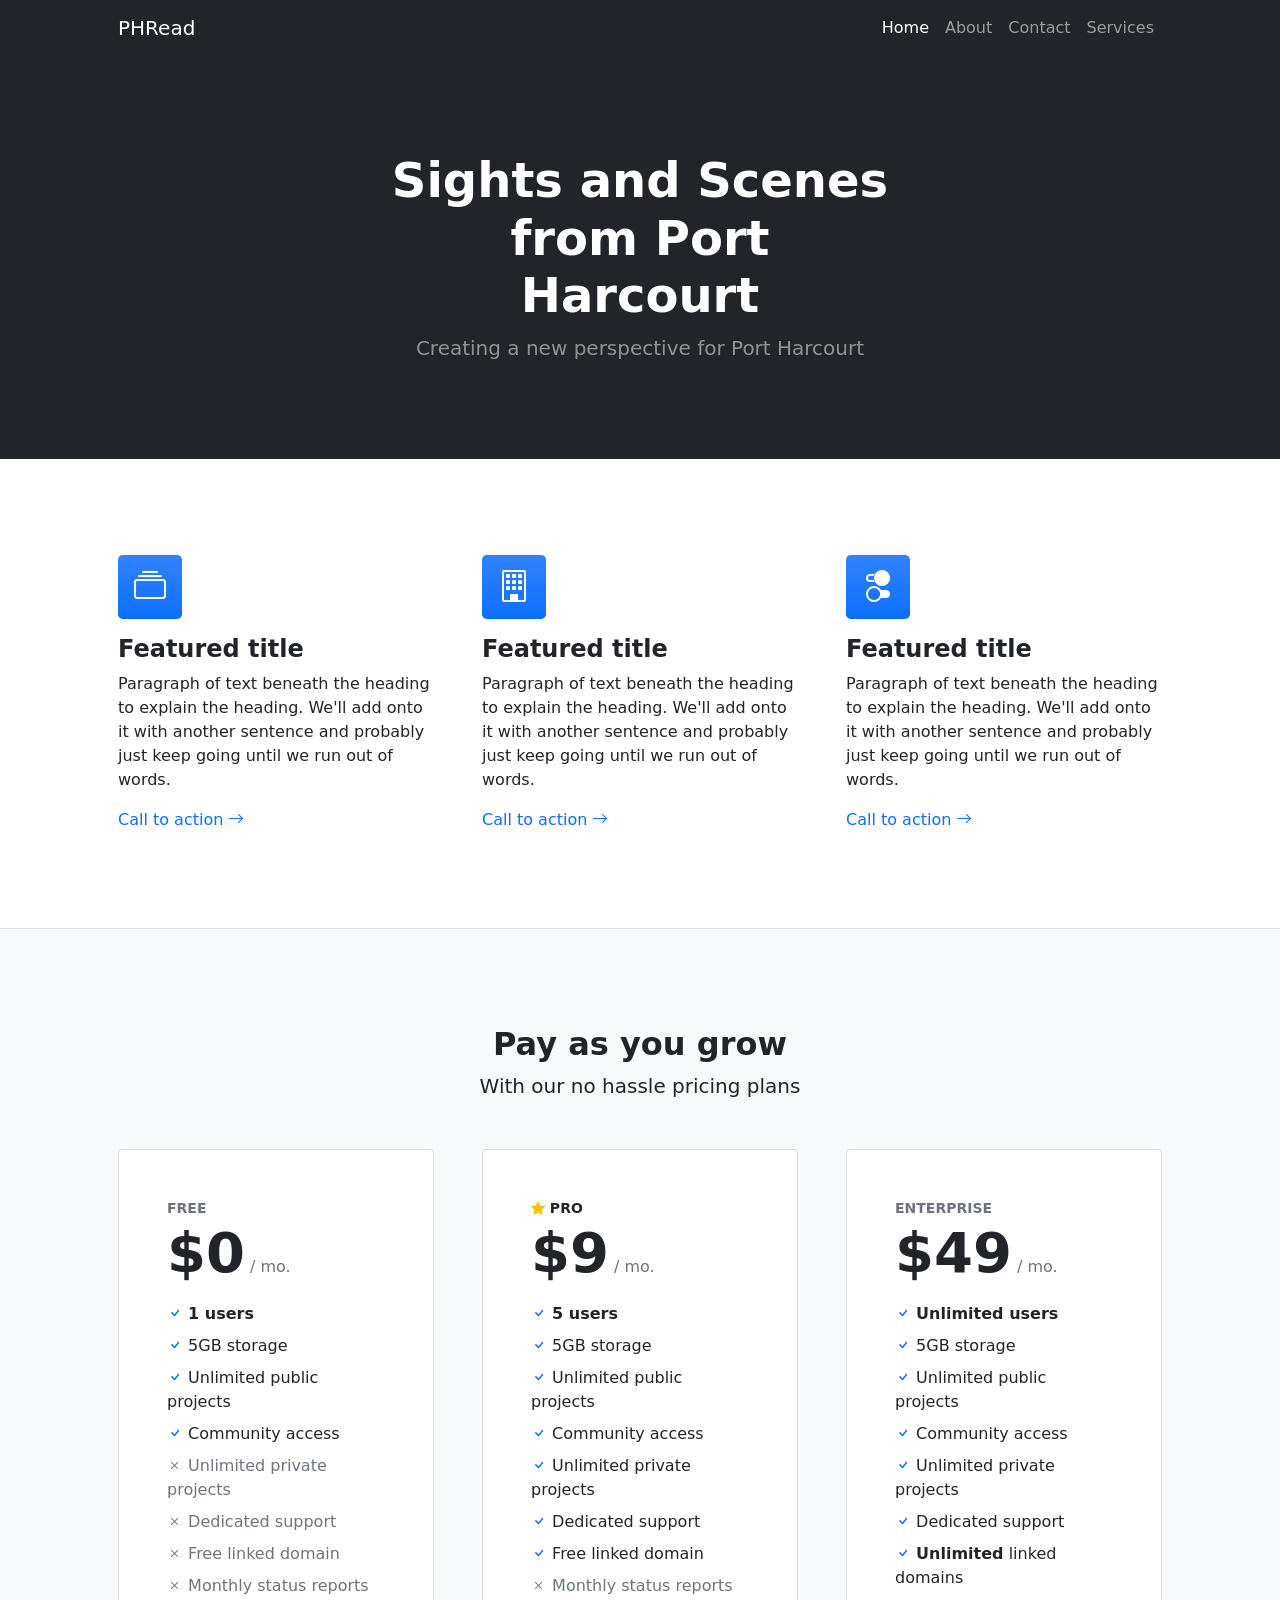
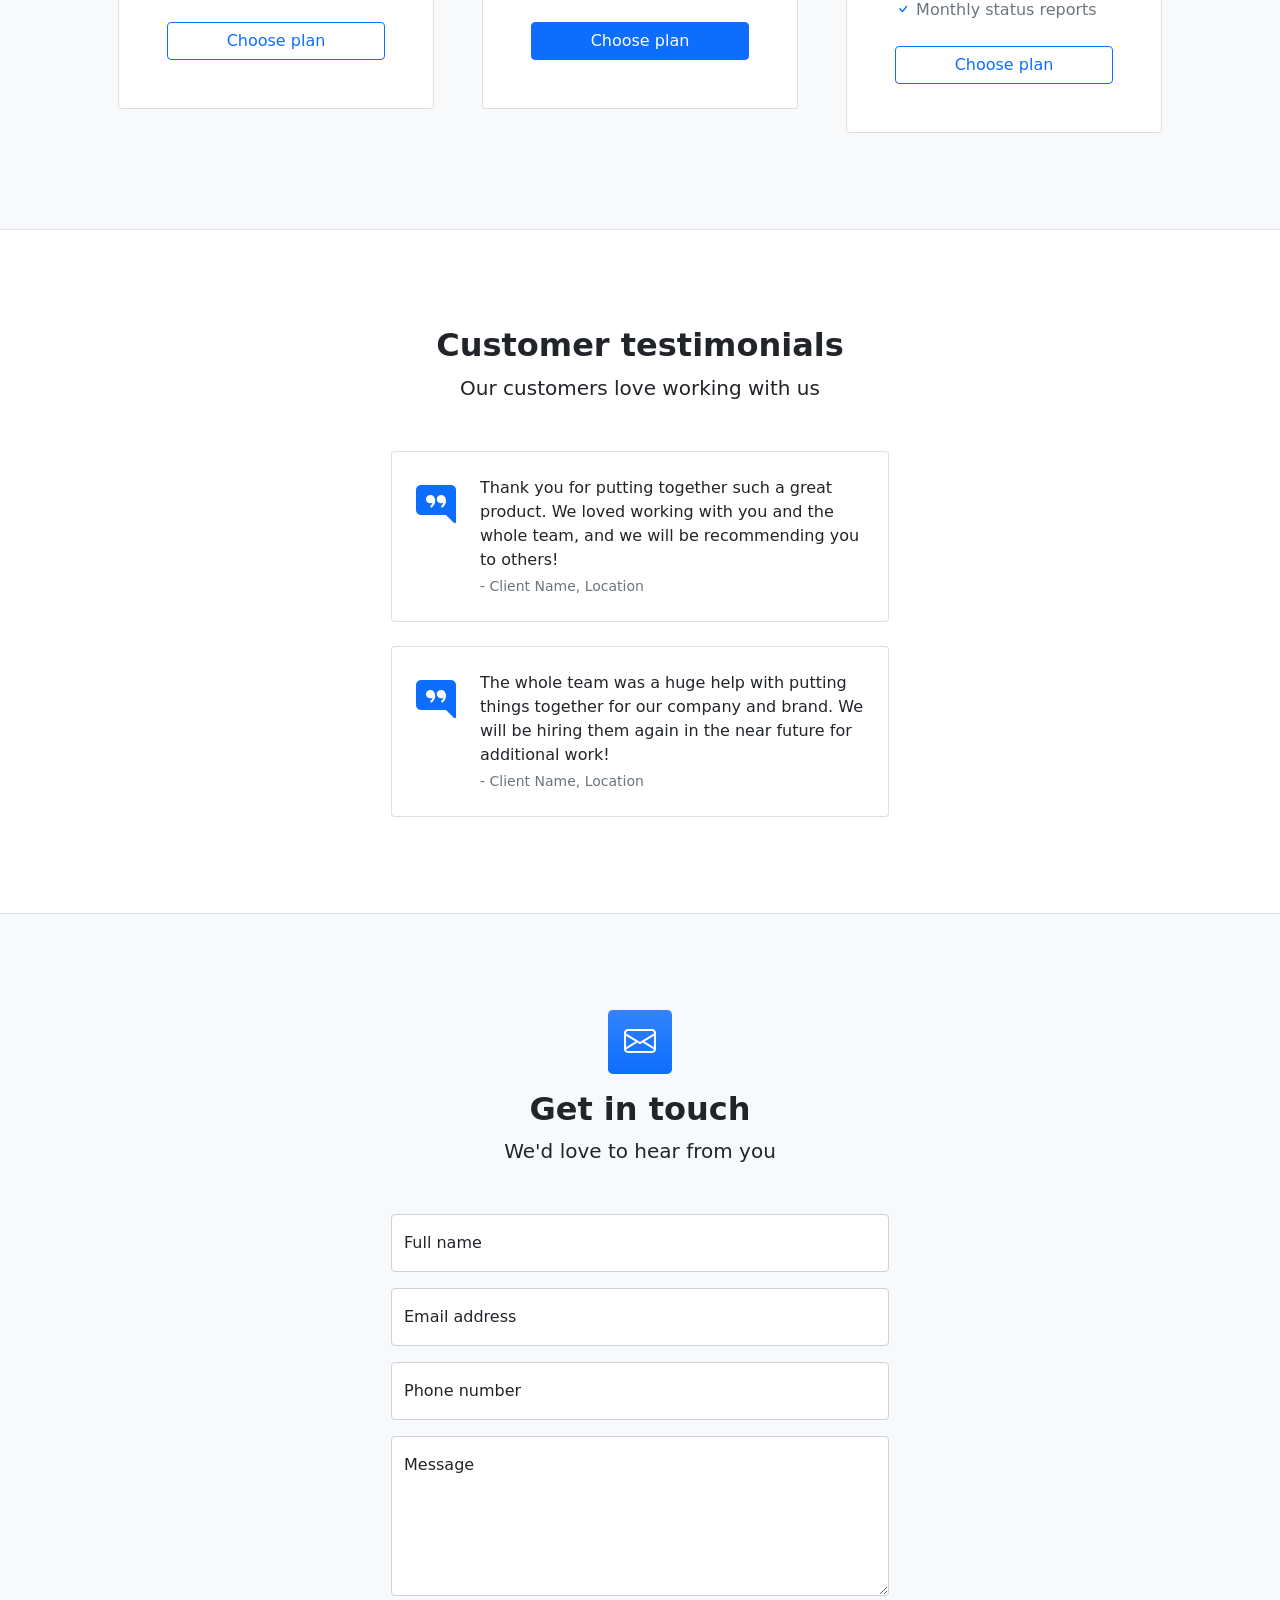
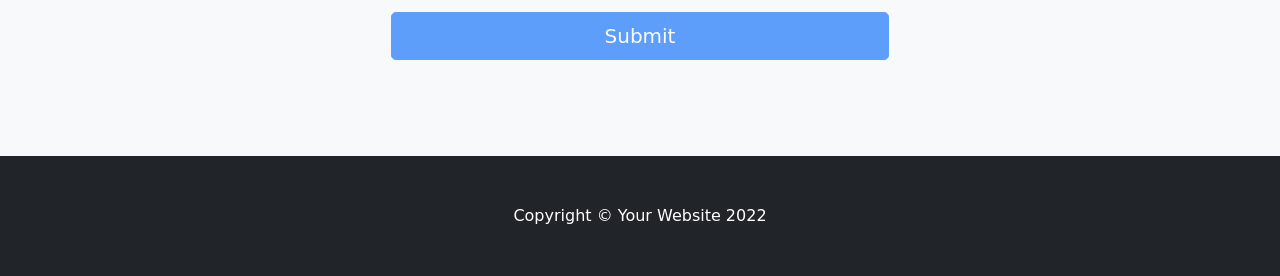
<file: index.html>
<!DOCTYPE html>
<html lang="en">
    <head>
        <meta charset="utf-8" />
        <meta name="viewport" content="width=device-width, initial-scale=1, shrink-to-fit=no" />
        <meta name="description" content="" />
        <meta name="author" content="" />
        <title>phRead</title>
        <!-- Favicon-->
        <link rel="icon" type="image/x-icon" href="assets/favicon.ico" />
        <!-- Bootstrap icons-->
        <link href="https://cdn.jsdelivr.net/npm/bootstrap-icons@1.4.1/font/bootstrap-icons.css" rel="stylesheet" />
        <!-- Core theme CSS (includes Bootstrap)-->
        <link href="css/styles.css" rel="stylesheet" />
    </head>
    <body>
        <!-- Responsive navbar-->
        <nav class="navbar navbar-expand-lg navbar-dark bg-dark">
            <div class="container px-5">
                <a class="navbar-brand" href="#!">PHRead</a>
                <button class="navbar-toggler" type="button" data-bs-toggle="collapse" data-bs-target="#navbarSupportedContent" aria-controls="navbarSupportedContent" aria-expanded="false" aria-label="Toggle navigation"><span class="navbar-toggler-icon"></span></button>
                <div class="collapse navbar-collapse" id="navbarSupportedContent">
                    <ul class="navbar-nav ms-auto mb-2 mb-lg-0">
                        <li class="nav-item"><a class="nav-link active" aria-current="page" href="#!">Home</a></li>
                        <li class="nav-item"><a class="nav-link" href="#!">About</a></li>
                        <li class="nav-item"><a class="nav-link" href="#!">Contact</a></li>
                        <li class="nav-item"><a class="nav-link" href="#!">Services</a></li>
                    </ul>
                </div>
            </div>
        </nav>
        <!-- Header-->
        <header class="bg-dark py-5">
            <div class="container px-5">
                <div class="row gx-5 justify-content-center">
                    <div class="col-lg-6">
                        <div class="text-center my-5">
                            <h1 class="display-5 fw-bolder text-white mb-2">Sights and Scenes from Port Harcourt</h1>
                            <p class="lead text-white-50 mb-4">Creating a new perspective for Port Harcourt</p>
                            <!-- <div class="d-grid gap-3 d-sm-flex justify-content-sm-center">
                                <a class="btn btn-primary btn-lg px-4 me-sm-3" href="#features">Get Started</a>
                                <a class="btn btn-outline-light btn-lg px-4" href="#!">Learn More</a>
                            </div> -->
                        </div>
                    </div>
                </div>
            </div>
        </header>
        <!-- Features section-->
        <section class="py-5 border-bottom" id="features">
            <div class="container px-5 my-5">
                <div class="row gx-5">
                    <div class="col-lg-4 mb-5 mb-lg-0">
                        <div class="feature bg-primary bg-gradient text-white rounded-3 mb-3"><i class="bi bi-collection"></i></div>
                        <h2 class="h4 fw-bolder">Featured title</h2>
                        <p>Paragraph of text beneath the heading to explain the heading. We'll add onto it with another sentence and probably just keep going until we run out of words.</p>
                        <a class="text-decoration-none" href="#!">
                            Call to action
                            <i class="bi bi-arrow-right"></i>
                        </a>
                    </div>
                    <div class="col-lg-4 mb-5 mb-lg-0">
                        <div class="feature bg-primary bg-gradient text-white rounded-3 mb-3"><i class="bi bi-building"></i></div>
                        <h2 class="h4 fw-bolder">Featured title</h2>
                        <p>Paragraph of text beneath the heading to explain the heading. We'll add onto it with another sentence and probably just keep going until we run out of words.</p>
                        <a class="text-decoration-none" href="#!">
                            Call to action
                            <i class="bi bi-arrow-right"></i>
                        </a>
                    </div>
                    <div class="col-lg-4">
                        <div class="feature bg-primary bg-gradient text-white rounded-3 mb-3"><i class="bi bi-toggles2"></i></div>
                        <h2 class="h4 fw-bolder">Featured title</h2>
                        <p>Paragraph of text beneath the heading to explain the heading. We'll add onto it with another sentence and probably just keep going until we run out of words.</p>
                        <a class="text-decoration-none" href="#!">
                            Call to action
                            <i class="bi bi-arrow-right"></i>
                        </a>
                    </div>
                </div>
            </div>
        </section>
        <!-- Pricing section-->
        <section class="bg-light py-5 border-bottom">
            <div class="container px-5 my-5">
                <div class="text-center mb-5">
                    <h2 class="fw-bolder">Pay as you grow</h2>
                    <p class="lead mb-0">With our no hassle pricing plans</p>
                </div>
                <div class="row gx-5 justify-content-center">
                    <!-- Pricing card free-->
                    <div class="col-lg-6 col-xl-4">
                        <div class="card mb-5 mb-xl-0">
                            <div class="card-body p-5">
                                <div class="small text-uppercase fw-bold text-muted">Free</div>
                                <div class="mb-3">
                                    <span class="display-4 fw-bold">$0</span>
                                    <span class="text-muted">/ mo.</span>
                                </div>
                                <ul class="list-unstyled mb-4">
                                    <li class="mb-2">
                                        <i class="bi bi-check text-primary"></i>
                                        <strong>1 users</strong>
                                    </li>
                                    <li class="mb-2">
                                        <i class="bi bi-check text-primary"></i>
                                        5GB storage
                                    </li>
                                    <li class="mb-2">
                                        <i class="bi bi-check text-primary"></i>
                                        Unlimited public projects
                                    </li>
                                    <li class="mb-2">
                                        <i class="bi bi-check text-primary"></i>
                                        Community access
                                    </li>
                                    <li class="mb-2 text-muted">
                                        <i class="bi bi-x"></i>
                                        Unlimited private projects
                                    </li>
                                    <li class="mb-2 text-muted">
                                        <i class="bi bi-x"></i>
                                        Dedicated support
                                    </li>
                                    <li class="mb-2 text-muted">
                                        <i class="bi bi-x"></i>
                                        Free linked domain
                                    </li>
                                    <li class="text-muted">
                                        <i class="bi bi-x"></i>
                                        Monthly status reports
                                    </li>
                                </ul>
                                <div class="d-grid"><a class="btn btn-outline-primary" href="#!">Choose plan</a></div>
                            </div>
                        </div>
                    </div>
                    <!-- Pricing card pro-->
                    <div class="col-lg-6 col-xl-4">
                        <div class="card mb-5 mb-xl-0">
                            <div class="card-body p-5">
                                <div class="small text-uppercase fw-bold">
                                    <i class="bi bi-star-fill text-warning"></i>
                                    Pro
                                </div>
                                <div class="mb-3">
                                    <span class="display-4 fw-bold">$9</span>
                                    <span class="text-muted">/ mo.</span>
                                </div>
                                <ul class="list-unstyled mb-4">
                                    <li class="mb-2">
                                        <i class="bi bi-check text-primary"></i>
                                        <strong>5 users</strong>
                                    </li>
                                    <li class="mb-2">
                                        <i class="bi bi-check text-primary"></i>
                                        5GB storage
                                    </li>
                                    <li class="mb-2">
                                        <i class="bi bi-check text-primary"></i>
                                        Unlimited public projects
                                    </li>
                                    <li class="mb-2">
                                        <i class="bi bi-check text-primary"></i>
                                        Community access
                                    </li>
                                    <li class="mb-2">
                                        <i class="bi bi-check text-primary"></i>
                                        Unlimited private projects
                                    </li>
                                    <li class="mb-2">
                                        <i class="bi bi-check text-primary"></i>
                                        Dedicated support
                                    </li>
                                    <li class="mb-2">
                                        <i class="bi bi-check text-primary"></i>
                                        Free linked domain
                                    </li>
                                    <li class="text-muted">
                                        <i class="bi bi-x"></i>
                                        Monthly status reports
                                    </li>
                                </ul>
                                <div class="d-grid"><a class="btn btn-primary" href="#!">Choose plan</a></div>
                            </div>
                        </div>
                    </div>
                    <!-- Pricing card enterprise-->
                    <div class="col-lg-6 col-xl-4">
                        <div class="card">
                            <div class="card-body p-5">
                                <div class="small text-uppercase fw-bold text-muted">Enterprise</div>
                                <div class="mb-3">
                                    <span class="display-4 fw-bold">$49</span>
                                    <span class="text-muted">/ mo.</span>
                                </div>
                                <ul class="list-unstyled mb-4">
                                    <li class="mb-2">
                                        <i class="bi bi-check text-primary"></i>
                                        <strong>Unlimited users</strong>
                                    </li>
                                    <li class="mb-2">
                                        <i class="bi bi-check text-primary"></i>
                                        5GB storage
                                    </li>
                                    <li class="mb-2">
                                        <i class="bi bi-check text-primary"></i>
                                        Unlimited public projects
                                    </li>
                                    <li class="mb-2">
                                        <i class="bi bi-check text-primary"></i>
                                        Community access
                                    </li>
                                    <li class="mb-2">
                                        <i class="bi bi-check text-primary"></i>
                                        Unlimited private projects
                                    </li>
                                    <li class="mb-2">
                                        <i class="bi bi-check text-primary"></i>
                                        Dedicated support
                                    </li>
                                    <li class="mb-2">
                                        <i class="bi bi-check text-primary"></i>
                                        <strong>Unlimited</strong>
                                        linked domains
                                    </li>
                                    <li class="text-muted">
                                        <i class="bi bi-check text-primary"></i>
                                        Monthly status reports
                                    </li>
                                </ul>
                                <div class="d-grid"><a class="btn btn-outline-primary" href="#!">Choose plan</a></div>
                            </div>
                        </div>
                    </div>
                </div>
            </div>
        </section>
        <!-- Testimonials section-->
        <section class="py-5 border-bottom">
            <div class="container px-5 my-5 px-5">
                <div class="text-center mb-5">
                    <h2 class="fw-bolder">Customer testimonials</h2>
                    <p class="lead mb-0">Our customers love working with us</p>
                </div>
                <div class="row gx-5 justify-content-center">
                    <div class="col-lg-6">
                        <!-- Testimonial 1-->
                        <div class="card mb-4">
                            <div class="card-body p-4">
                                <div class="d-flex">
                                    <div class="flex-shrink-0"><i class="bi bi-chat-right-quote-fill text-primary fs-1"></i></div>
                                    <div class="ms-4">
                                        <p class="mb-1">Thank you for putting together such a great product. We loved working with you and the whole team, and we will be recommending you to others!</p>
                                        <div class="small text-muted">- Client Name, Location</div>
                                    </div>
                                </div>
                            </div>
                        </div>
                        <!-- Testimonial 2-->
                        <div class="card">
                            <div class="card-body p-4">
                                <div class="d-flex">
                                    <div class="flex-shrink-0"><i class="bi bi-chat-right-quote-fill text-primary fs-1"></i></div>
                                    <div class="ms-4">
                                        <p class="mb-1">The whole team was a huge help with putting things together for our company and brand. We will be hiring them again in the near future for additional work!</p>
                                        <div class="small text-muted">- Client Name, Location</div>
                                    </div>
                                </div>
                            </div>
                        </div>
                    </div>
                </div>
            </div>
        </section>
        <!-- Contact section-->
        <section class="bg-light py-5">
            <div class="container px-5 my-5 px-5">
                <div class="text-center mb-5">
                    <div class="feature bg-primary bg-gradient text-white rounded-3 mb-3"><i class="bi bi-envelope"></i></div>
                    <h2 class="fw-bolder">Get in touch</h2>
                    <p class="lead mb-0">We'd love to hear from you</p>
                </div>
                <div class="row gx-5 justify-content-center">
                    <div class="col-lg-6">
                        <!-- * * * * * * * * * * * * * * *-->
                        <!-- * * SB Forms Contact Form * *-->
                        <!-- * * * * * * * * * * * * * * *-->
                        <!-- This form is pre-integrated with SB Forms.-->
                        <!-- To make this form functional, sign up at-->
                        <!-- https://startbootstrap.com/solution/contact-forms-->
                        <!-- to get an API token!-->
                        <form id="contactForm" data-sb-form-api-token="API_TOKEN">
                            <!-- Name input-->
                            <div class="form-floating mb-3">
                                <input class="form-control" id="name" type="text" placeholder="Enter your name..." data-sb-validations="required" />
                                <label for="name">Full name</label>
                                <div class="invalid-feedback" data-sb-feedback="name:required">A name is required.</div>
                            </div>
                            <!-- Email address input-->
                            <div class="form-floating mb-3">
                                <input class="form-control" id="email" type="email" placeholder="name@example.com" data-sb-validations="required,email" />
                                <label for="email">Email address</label>
                                <div class="invalid-feedback" data-sb-feedback="email:required">An email is required.</div>
                                <div class="invalid-feedback" data-sb-feedback="email:email">Email is not valid.</div>
                            </div>
                            <!-- Phone number input-->
                            <div class="form-floating mb-3">
                                <input class="form-control" id="phone" type="tel" placeholder="(123) 456-7890" data-sb-validations="required" />
                                <label for="phone">Phone number</label>
                                <div class="invalid-feedback" data-sb-feedback="phone:required">A phone number is required.</div>
                            </div>
                            <!-- Message input-->
                            <div class="form-floating mb-3">
                                <textarea class="form-control" id="message" type="text" placeholder="Enter your message here..." style="height: 10rem" data-sb-validations="required"></textarea>
                                <label for="message">Message</label>
                                <div class="invalid-feedback" data-sb-feedback="message:required">A message is required.</div>
                            </div>
                            <!-- Submit success message-->
                            <!---->
                            <!-- This is what your users will see when the form-->
                            <!-- has successfully submitted-->
                            <div class="d-none" id="submitSuccessMessage">
                                <div class="text-center mb-3">
                                    <div class="fw-bolder">Form submission successful!</div>
                                    To activate this form, sign up at
                                    <br />
                                    <a href="https://startbootstrap.com/solution/contact-forms">https://startbootstrap.com/solution/contact-forms</a>
                                </div>
                            </div>
                            <!-- Submit error message-->
                            <!---->
                            <!-- This is what your users will see when there is-->
                            <!-- an error submitting the form-->
                            <div class="d-none" id="submitErrorMessage"><div class="text-center text-danger mb-3">Error sending message!</div></div>
                            <!-- Submit Button-->
                            <div class="d-grid"><button class="btn btn-primary btn-lg disabled" id="submitButton" type="submit">Submit</button></div>
                        </form>
                    </div>
                </div>
            </div>
        </section>
        <!-- Footer-->
        <footer class="py-5 bg-dark">
            <div class="container px-5"><p class="m-0 text-center text-white">Copyright &copy; Your Website 2022</p></div>
        </footer>
        <!-- Bootstrap core JS-->
        <script src="https://cdn.jsdelivr.net/npm/bootstrap@5.1.3/dist/js/bootstrap.bundle.min.js"></script>
        <!-- Core theme JS-->
        <script src="js/scripts.js"></script>
        <!-- * * * * * * * * * * * * * * * * * * * * * * * * * * * * * * * * * * * * * * * *-->
        <!-- * *                               SB Forms JS                               * *-->
        <!-- * * Activate your form at https://startbootstrap.com/solution/contact-forms * *-->
        <!-- * * * * * * * * * * * * * * * * * * * * * * * * * * * * * * * * * * * * * * * *-->
        <script src="https://cdn.startbootstrap.com/sb-forms-latest.js"></script>
    </body>
</html>
</file>
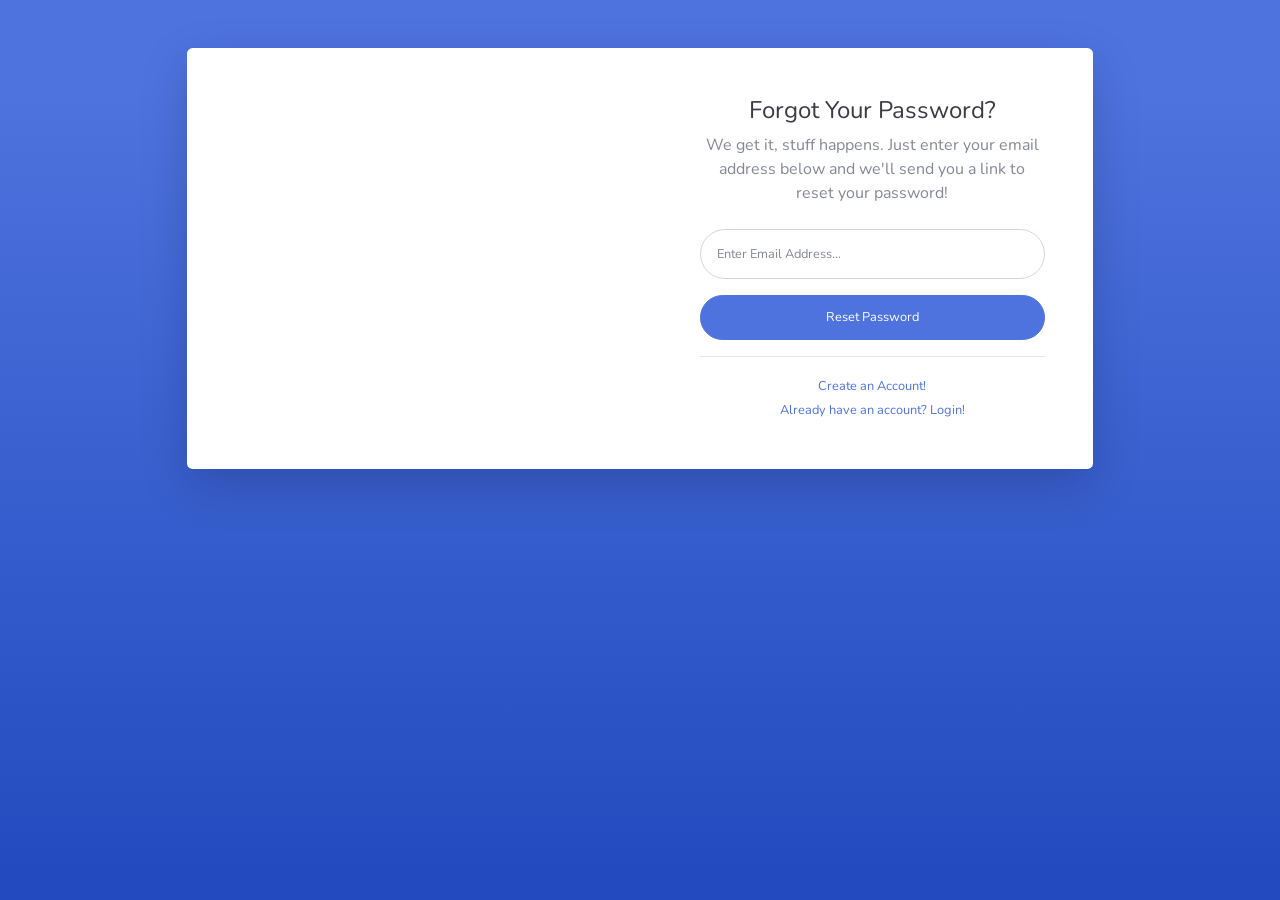
<file: user/forgot-password.html>
<!DOCTYPE html>
<html lang="en">

<head>

    <meta charset="utf-8">
    <meta http-equiv="X-UA-Compatible" content="IE=edge">
    <meta name="viewport" content="width=device-width, initial-scale=1, shrink-to-fit=no">
    <meta name="description" content="">
    <meta name="author" content="">

    <title>SB Admin 2 - Forgot Password</title>

    <!-- Custom fonts for this template-->
    <link href="vendor/fontawesome-free/css/all.min.css" rel="stylesheet" type="text/css">
    <link
        href="https://fonts.googleapis.com/css?family=Nunito:200,200i,300,300i,400,400i,600,600i,700,700i,800,800i,900,900i"
        rel="stylesheet">

    <!-- Custom styles for this template-->
    <link href="css/sb-admin-2.min.css" rel="stylesheet">

</head>

<body class="bg-gradient-primary">

    <div class="container">

        <!-- Outer Row -->
        <div class="row justify-content-center">

            <div class="col-xl-10 col-lg-12 col-md-9">

                <div class="card o-hidden border-0 shadow-lg my-5">
                    <div class="card-body p-0">
                        <!-- Nested Row within Card Body -->
                        <div class="row">
                            <div class="col-lg-6 d-none d-lg-block bg-password-image"></div>
                            <div class="col-lg-6">
                                <div class="p-5">
                                    <div class="text-center">
                                        <h1 class="h4 text-gray-900 mb-2">Forgot Your Password?</h1>
                                        <p class="mb-4">We get it, stuff happens. Just enter your email address below
                                            and we'll send you a link to reset your password!</p>
                                    </div>
                                    <form class="user">
                                        <div class="form-group">
                                            <input type="email" class="form-control form-control-user"
                                                id="exampleInputEmail" aria-describedby="emailHelp"
                                                placeholder="Enter Email Address...">
                                        </div>
                                        <a href="login.html" class="btn btn-primary btn-user btn-block">
                                            Reset Password
                                        </a>
                                    </form>
                                    <hr>
                                    <div class="text-center">
                                        <a class="small" href="register.html">Create an Account!</a>
                                    </div>
                                    <div class="text-center">
                                        <a class="small" href="login.html">Already have an account? Login!</a>
                                    </div>
                                </div>
                            </div>
                        </div>
                    </div>
                </div>

            </div>

        </div>

    </div>

    <!-- Bootstrap core JavaScript-->
    <script src="vendor/jquery/jquery.min.js"></script>
    <script src="vendor/bootstrap/js/bootstrap.bundle.min.js"></script>

    <!-- Core plugin JavaScript-->
    <script src="vendor/jquery-easing/jquery.easing.min.js"></script>

    <!-- Custom scripts for all pages-->
    <script src="js/sb-admin-2.min.js"></script>

</body>

</html>
</file>
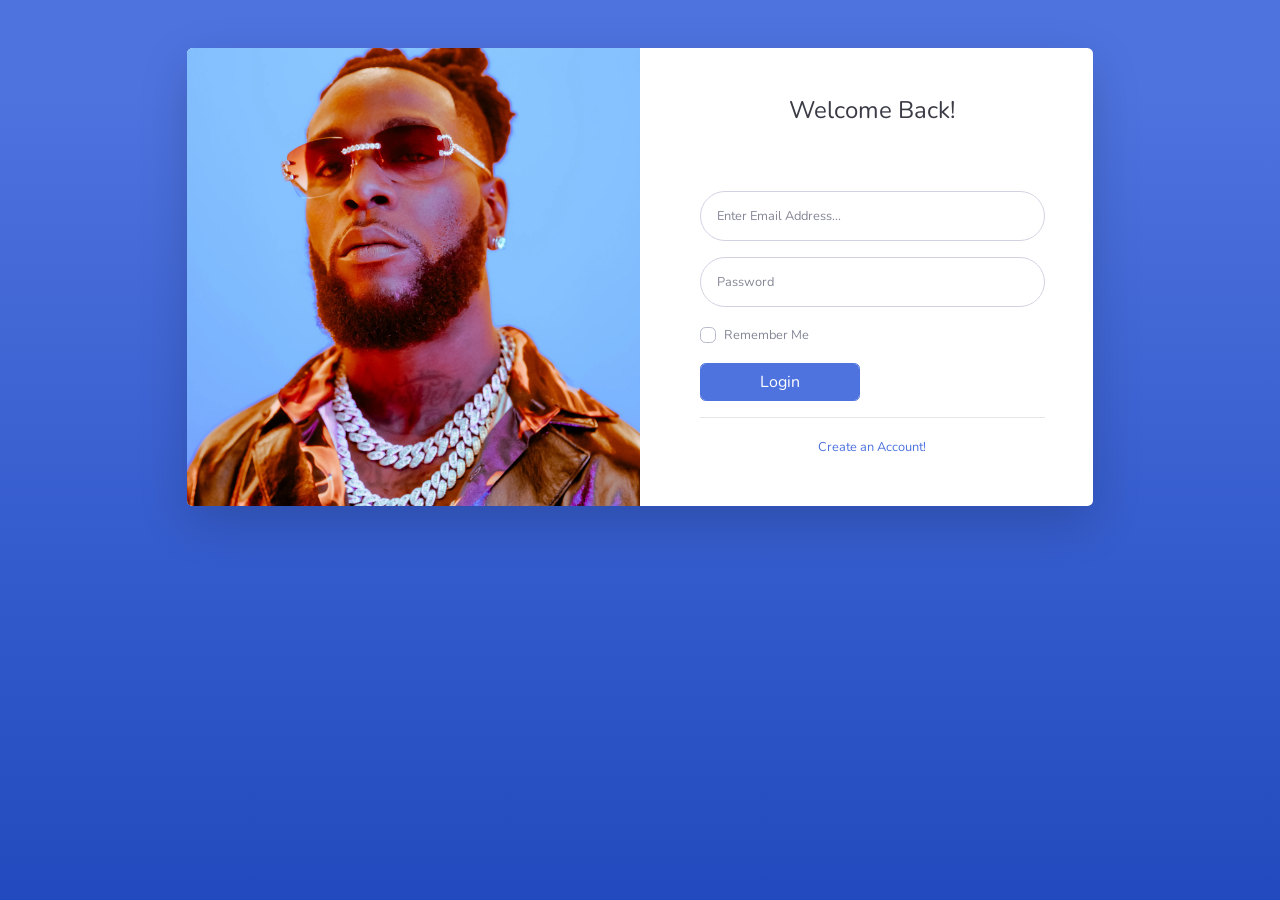
<file: user/login.html>
<!DOCTYPE html>
<html lang="en">

<head>

    <meta charset="utf-8">
    <meta http-equiv="X-UA-Compatible" content="IE=edge">
    <meta name="viewport" content="width=device-width, initial-scale=1, shrink-to-fit=no">
    <meta name="description" content="">
    <meta name="author" content="">

    <title>SB Admin 2 - Login</title>

    <!-- Custom fonts for this template-->
    <link href="vendor/fontawesome-free/css/all.min.css" rel="stylesheet" type="text/css">
    <link
        href="https://fonts.googleapis.com/css?family=Nunito:200,200i,300,300i,400,400i,600,600i,700,700i,800,800i,900,900i"
        rel="stylesheet">

    <!-- Custom styles for this template-->
    <link href="css/sb-admin-2.min.css" rel="stylesheet">

</head>

<body class="bg-gradient-primary">

    <div class="container">

        <!-- Outer Row -->
        <div class="row justify-content-center">

            <div class="col-xl-10 col-lg-12 col-md-9">

                <div class="card o-hidden border-0 shadow-lg my-5">
                    <div class="card-body p-0">
                        <!-- Nested Row within Card Body -->
                        <div class="row">
                            <div class="col-lg-6 d-none d-lg-block bg-login-image"></div>
                            <div class="col-lg-6">
                                <div class="p-5">
                                    <div class="text-center">
                                        <h1 id="alert" class="h4 text-gray-900 mb-4">Welcome Back!</h1>
                                         <p class="alert">
                                        
                                    </p>
                                    </div>
                                   
                                    <form class="user">
                                        <div class="form-group">
                                            <input type="email" class="email form-control form-control-user"
                                                id="exampleInputEmail" aria-describedby="emailHelp"
                                                placeholder="Enter Email Address...">
                                        </div>
                                        <div class="form-group">
                                            <input type="password" class="password form-control form-control-user"
                                                id="exampleInputPassword" placeholder="Password">
                                        </div>
                                        <div class="form-group">
                                            <div class="custom-control custom-checkbox small">
                                                <input type="checkbox" class="custom-control-input" id="customCheck">
                                                <label class="custom-control-label" for="customCheck">Remember
                                                    Me</label>
                                            </div>
                                        </div>
                                        <div class="form-group row">
                                            <div class="col-sm-6 mb-3 mb-sm-0">
                                                <input class="form-control  btn btn-primary" type="submit" name="Login" value="Login" />
                                            </div>
                                        </div>
                                      
                                    </form>
                                    <hr>
                                    <!-- <div class="text-center">
                                        <a class="small" href="forgot-password.html">Forgot Password?</a>
                                    </div> -->
                                    <div class="text-center">
                                        <a class="small" href="./register.php">Create an Account!</a>
                                    </div>
                                </div>
                            </div>
                        </div>
                    </div>
                </div>

            </div>

        </div>

    </div>

    <!-- Bootstrap core JavaScript-->
    <script src="vendor/jquery/jquery.min.js"></script>
    <script src="vendor/bootstrap/js/bootstrap.bundle.min.js"></script>

    <!-- Core plugin JavaScript-->
    <script src="vendor/jquery-easing/jquery.easing.min.js"></script>

    <!-- Custom scripts for all pages-->
    <script src="js/sb-admin-2.min.js"></script>
    <script>
        $(".btn").click(function (e) {
            e.preventDefault()
           
            var email = $(".email").val()
            var password = $(".password").val()
            var data = {
                email,
                password
            }
            
            $.post("./actions/login.php", data, function (data, status) {
                // 
                console.log('data', data)
                var jdata = JSON.parse(data)
                if (jdata['status'] == 200) {
                    localStorage.setItem("user", JSON.stringify(jdata['data']))
                   $(".alert").html(jdata['message'])
                   setTimeout(() => {
                    window.location.replace("./dashboard.php");
                   }, 2000);
                   
               
                } else {
                    $(".alert").html(jdata['message'])
                }
                
            });
        });
    </script>
</body>

</html>
</file>
